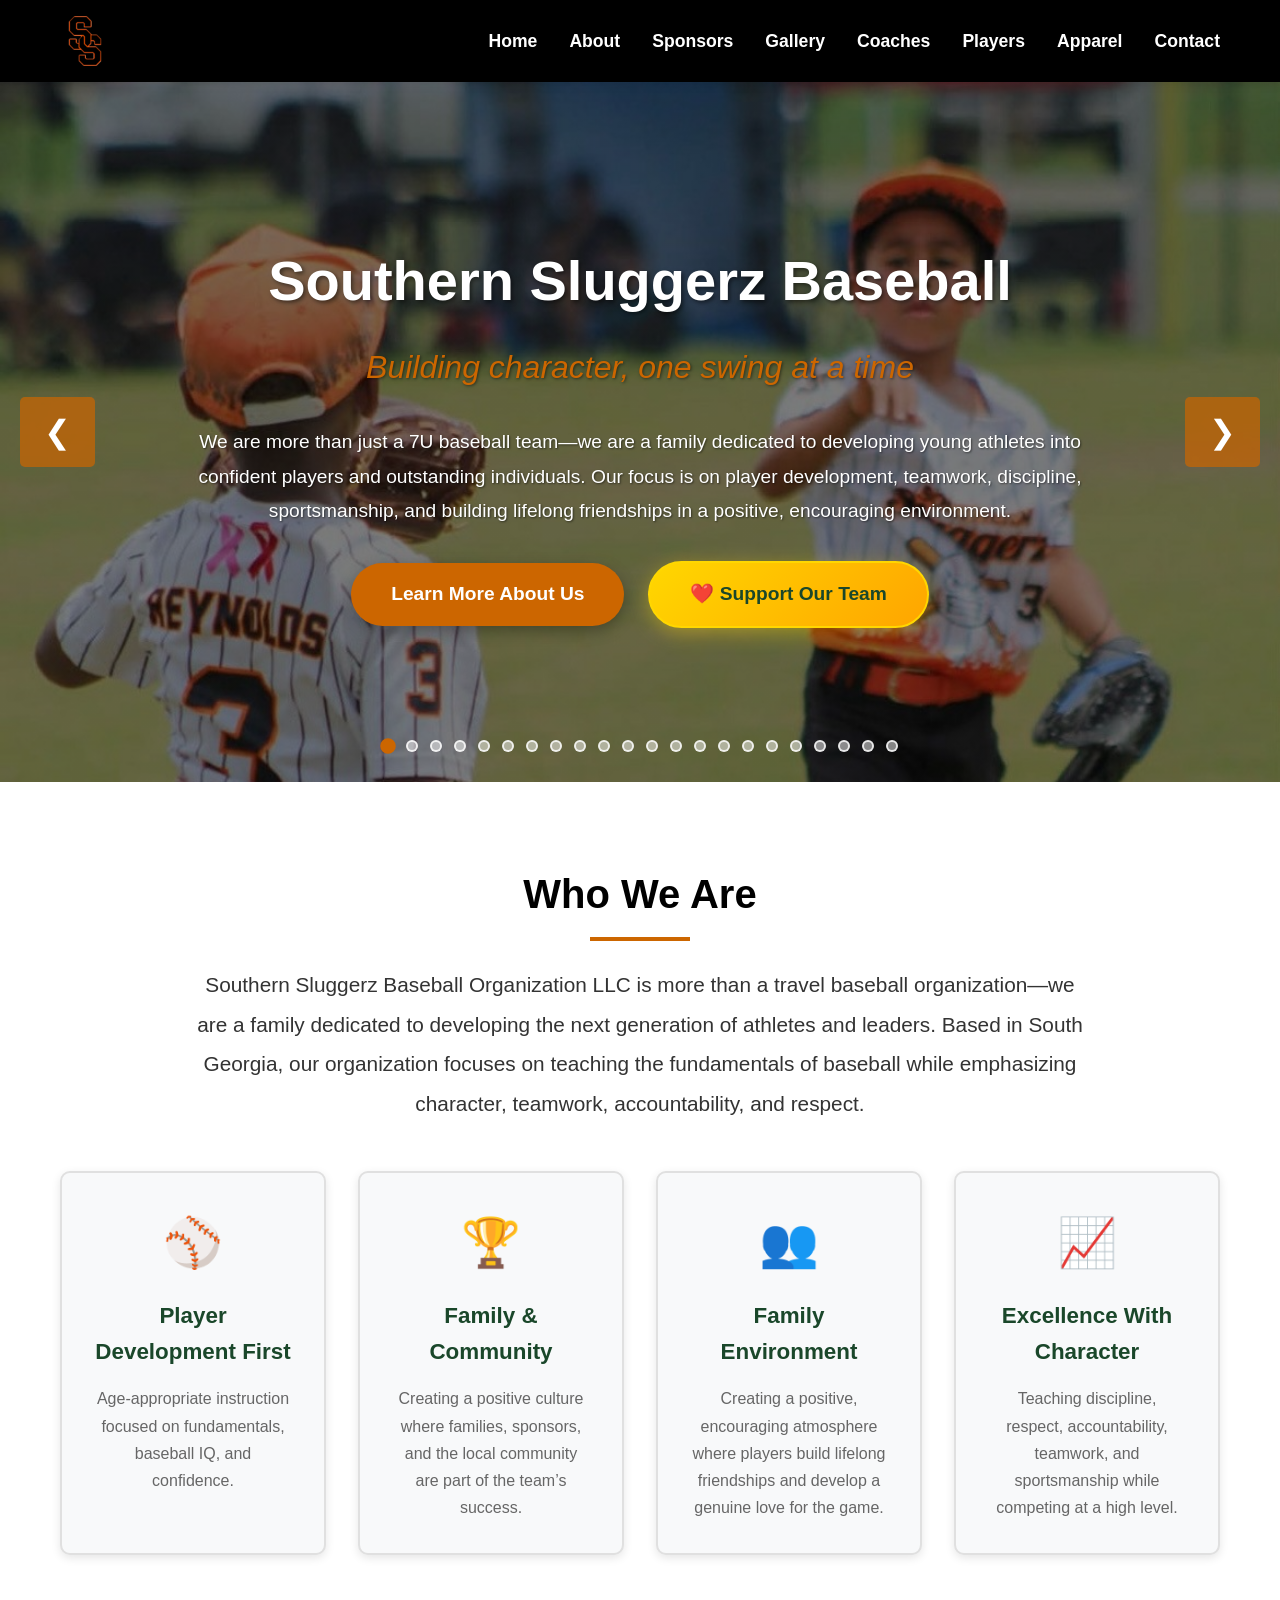
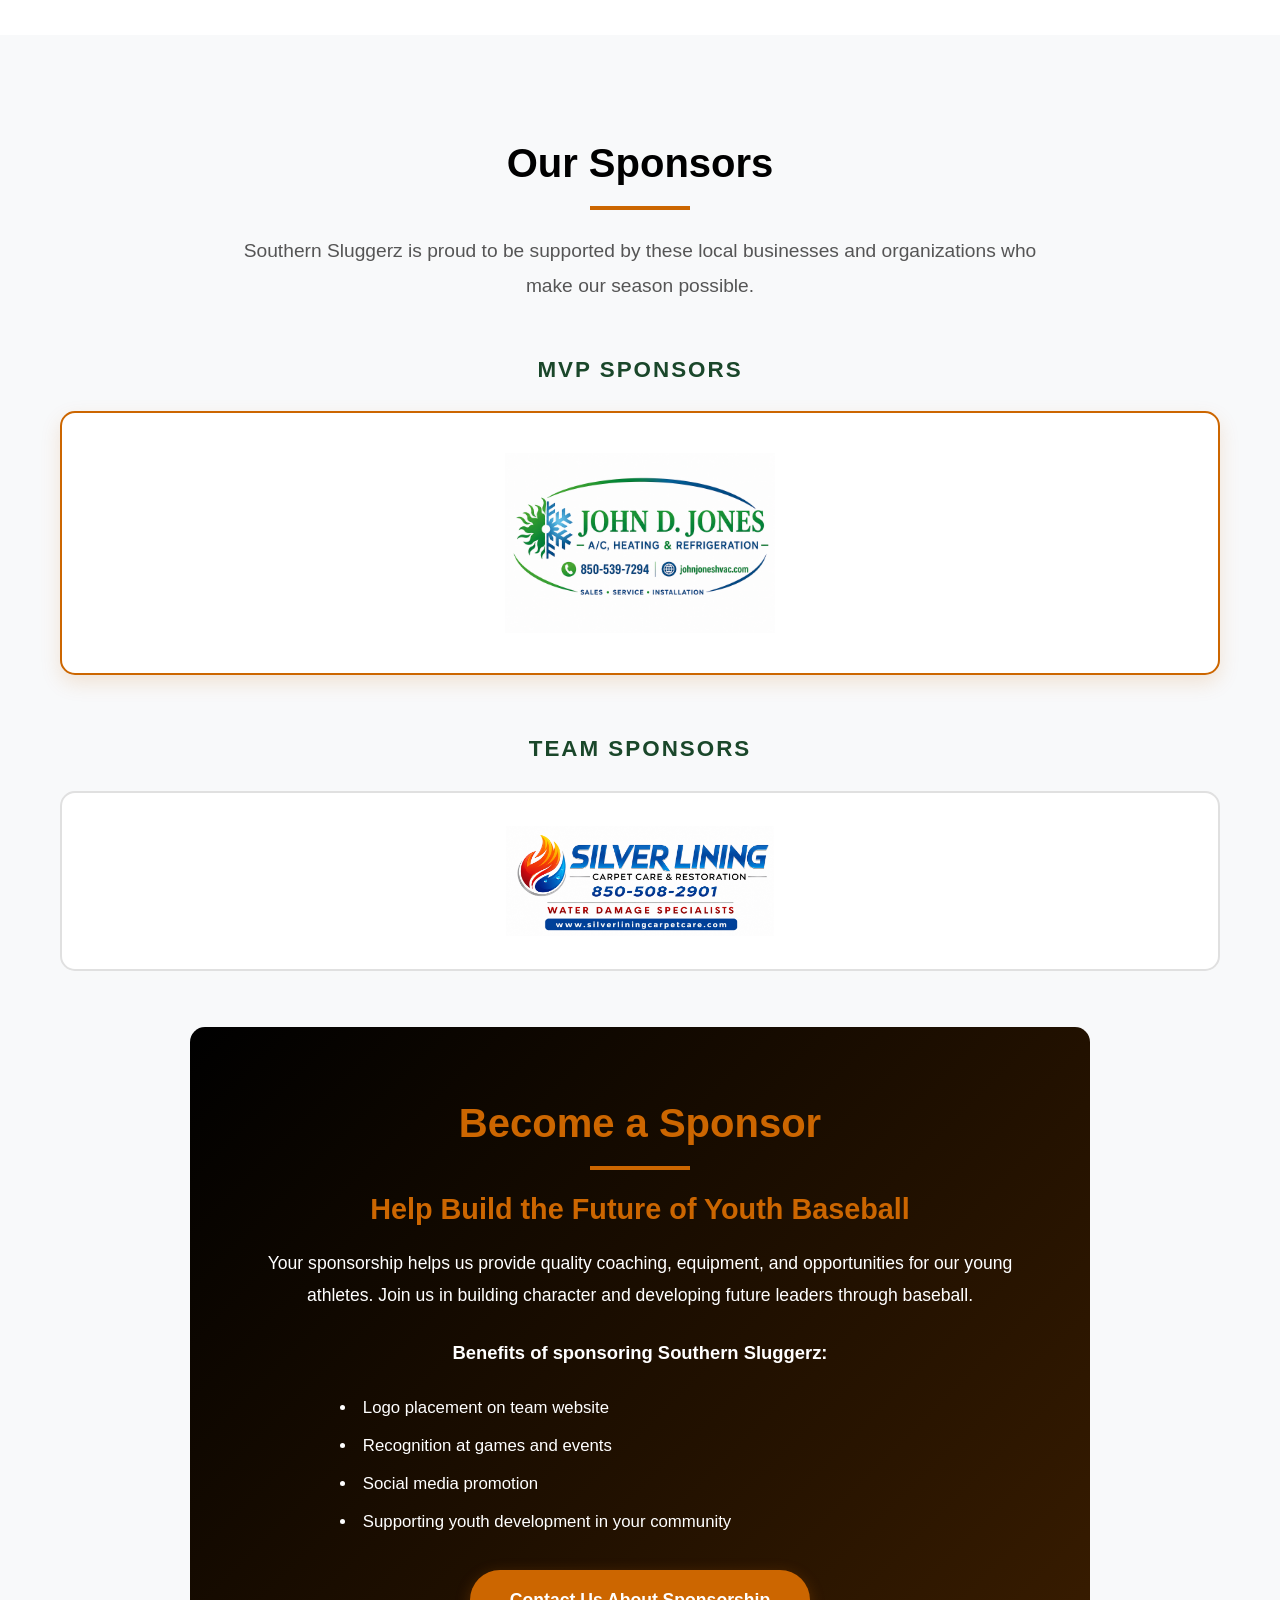
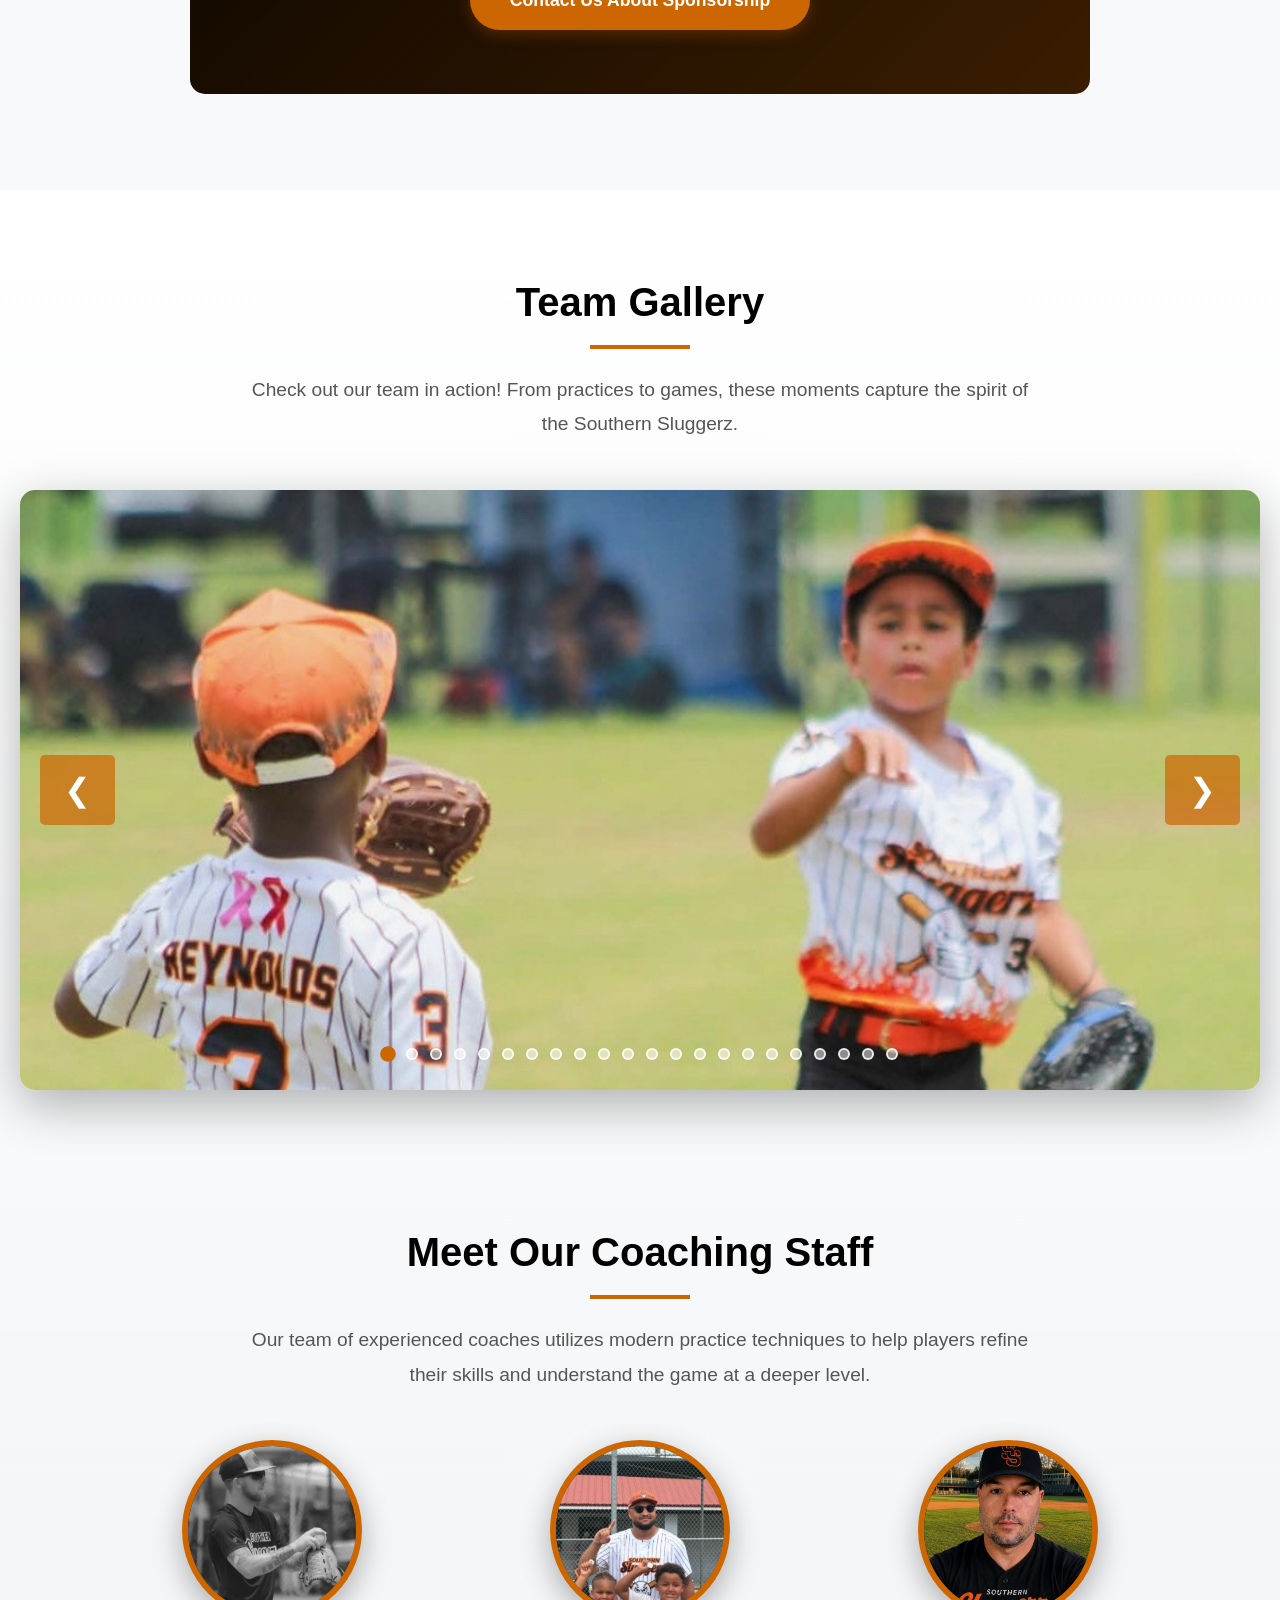
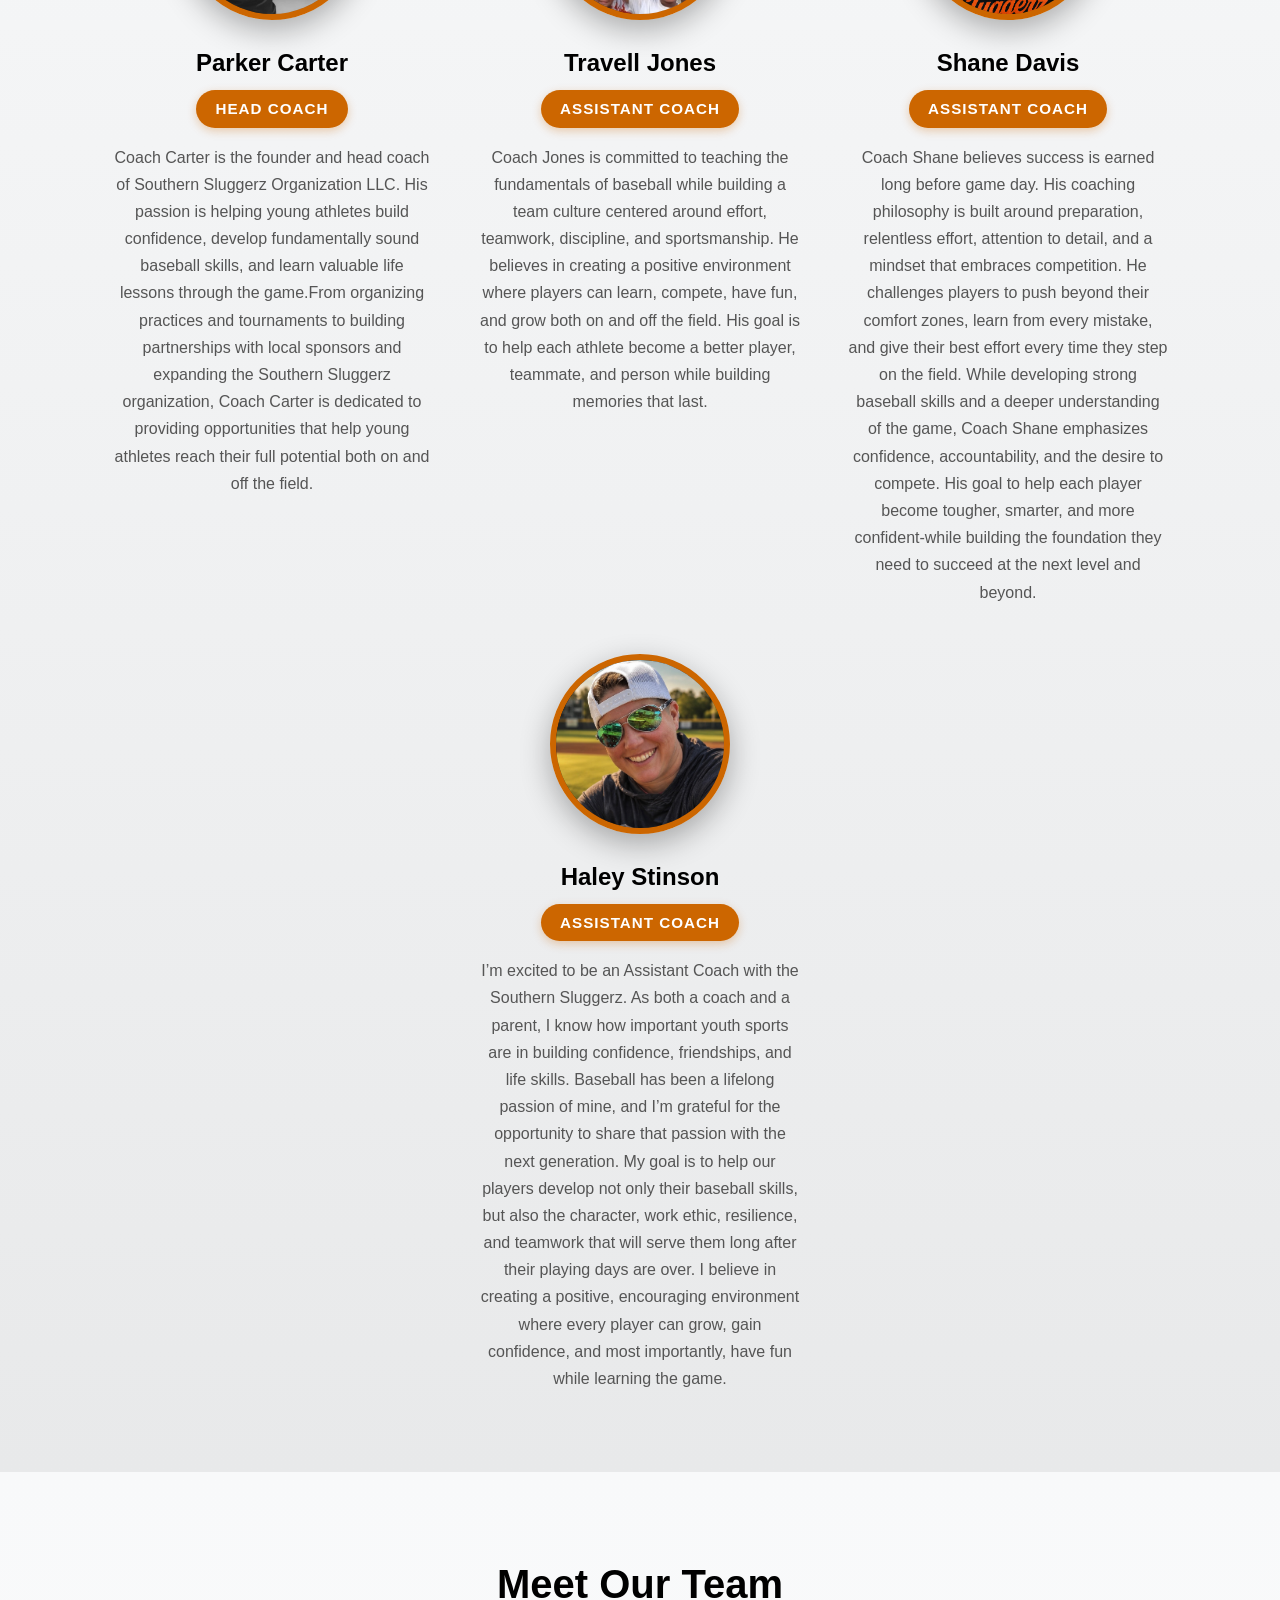
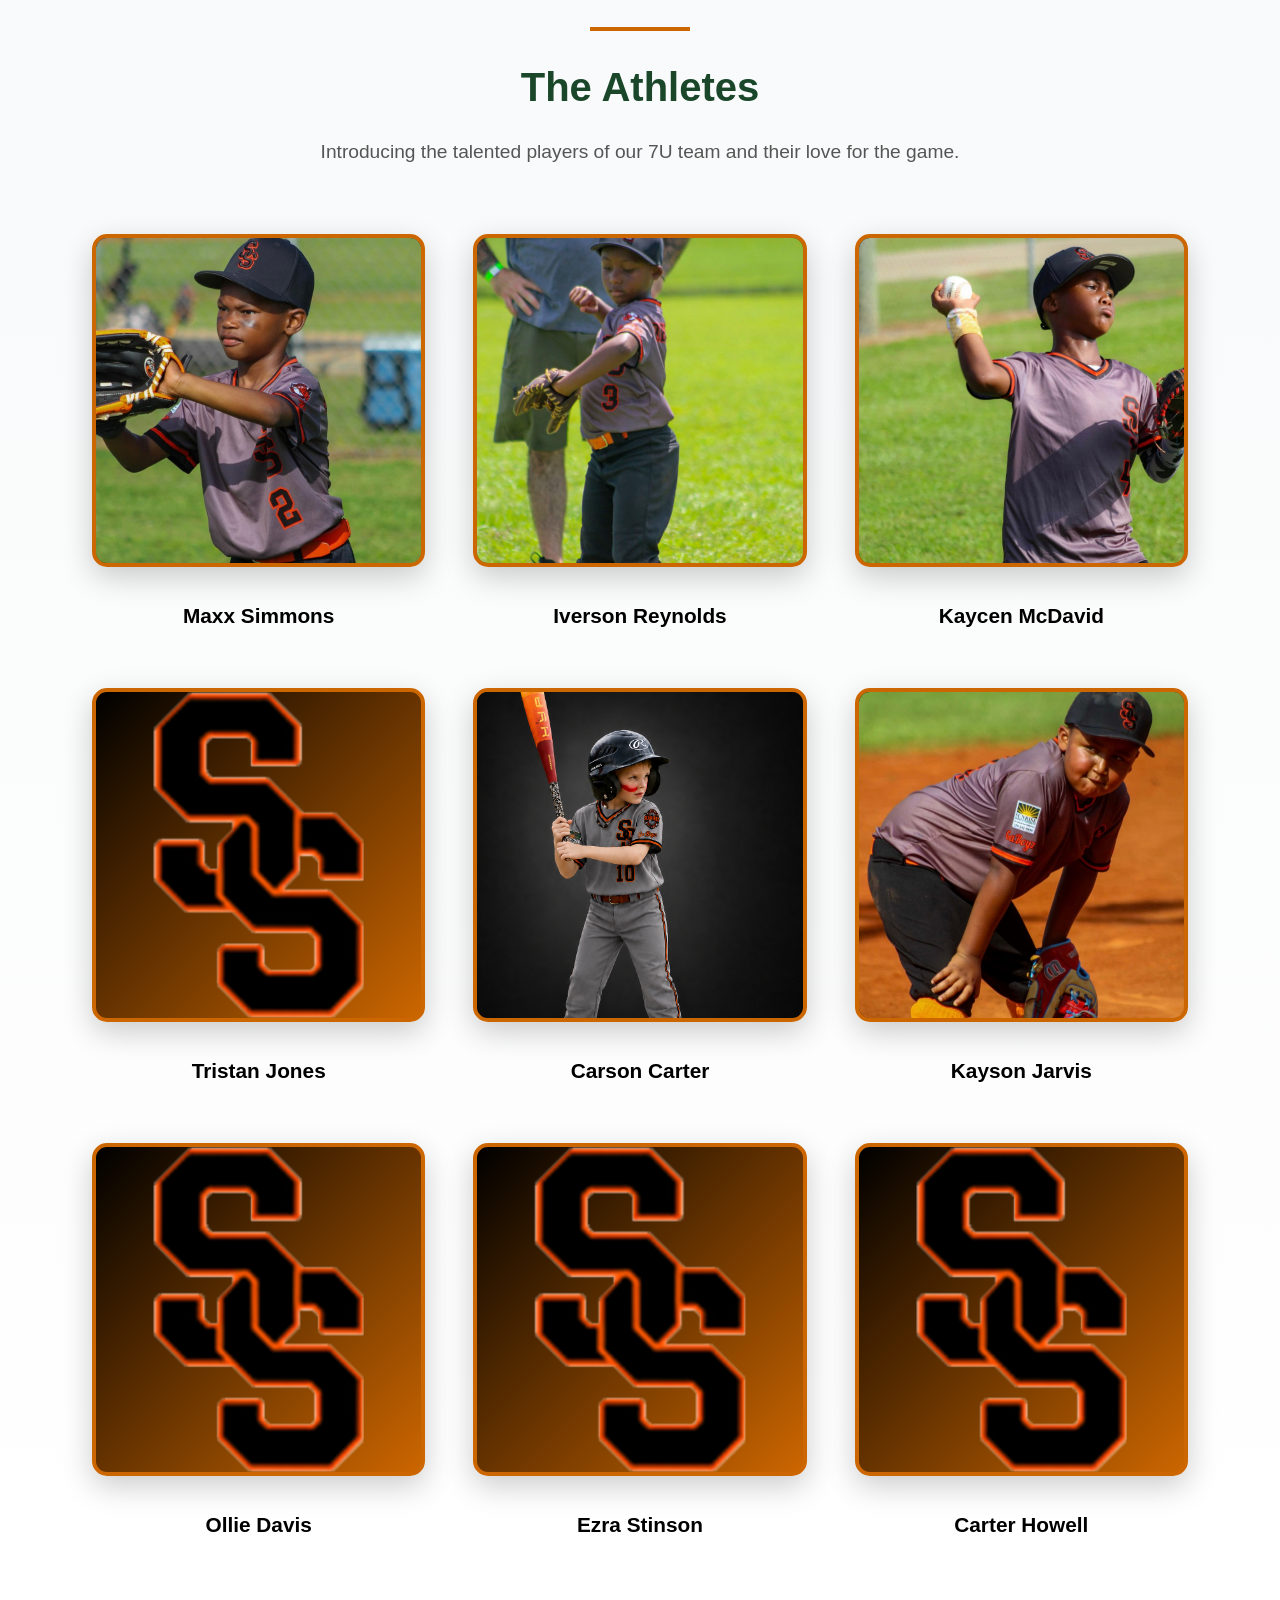
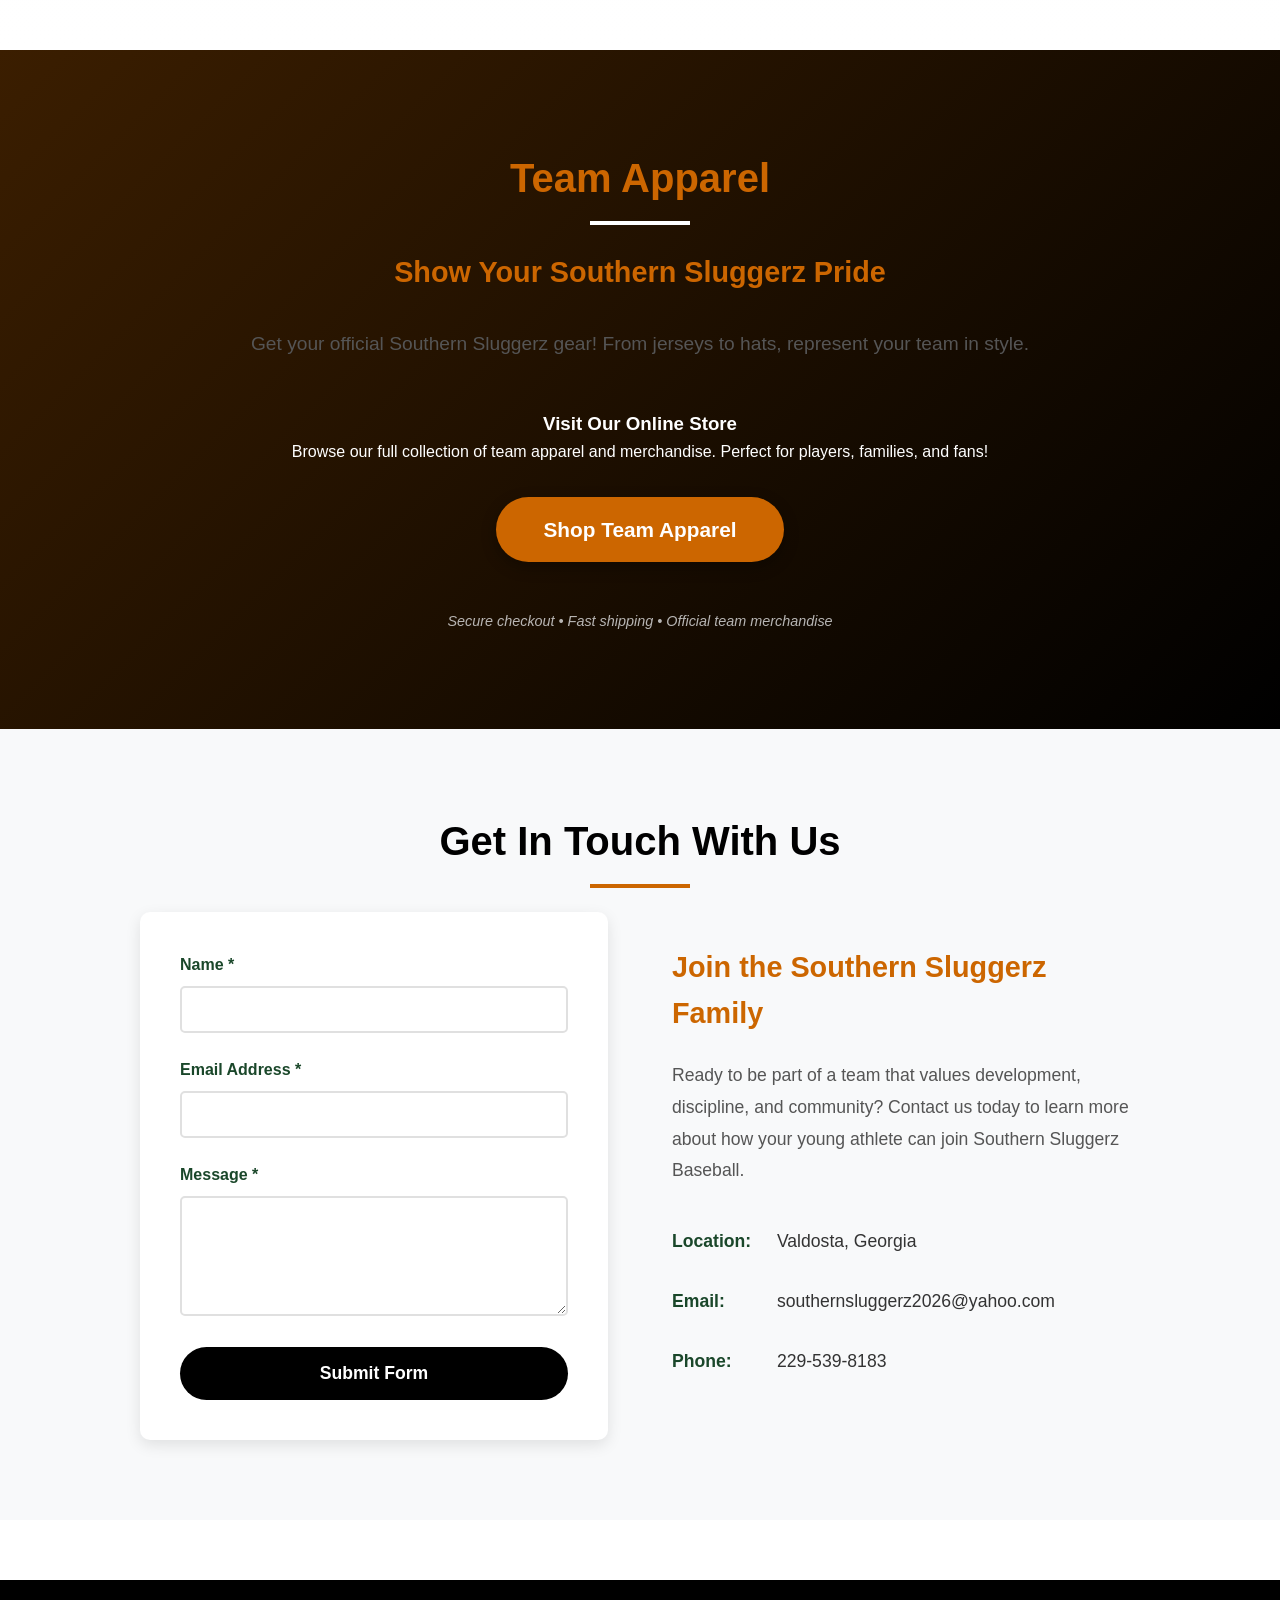
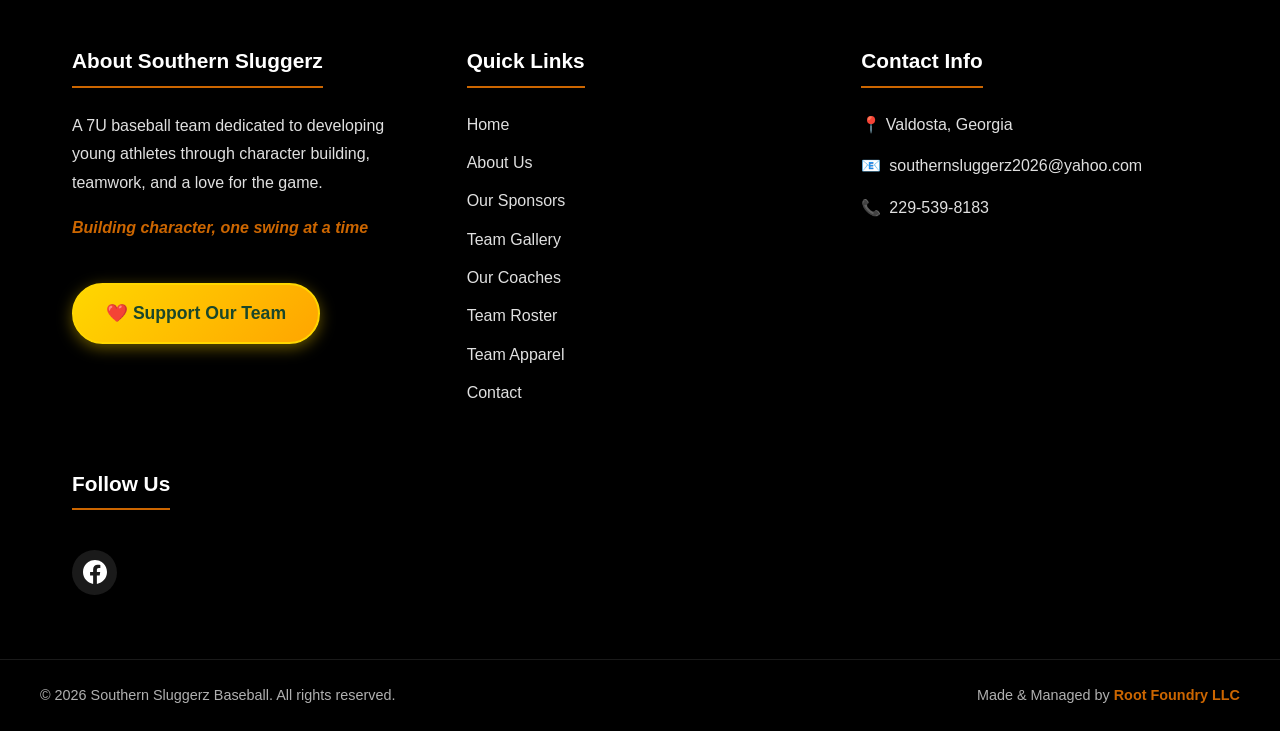
<file: index.html>
<!DOCTYPE html>
<html lang="en">
<head>
    <meta charset="UTF-8">
    <meta name="viewport" content="width=device-width, initial-scale=1.0">
    <meta name="description" content="Southern Sluggerz 7U Baseball Team in Valdosta, GA. Building character, one swing at a time through player development, teamwork, and family values.">
    <meta name="keywords" content="Southern Sluggerz, 7U baseball, youth baseball, Valdosta Georgia baseball, South Georgia youth baseball, travel baseball, baseball team, Parker Carter">
    <title>Southern Sluggerz | 7U Youth Baseball Team in Valdosta, GA</title>
    <link rel="canonical" href="https://southernsluggerz.com/">
    <link rel="icon" href="/favicon.ico" sizes="any">
    <link rel="stylesheet" href="styles.css">
    <link rel="sitemap" type="application/xml" title="Sitemap" href="/sitemap.xml">

    <!-- Open Graph / Facebook -->
    <meta property="og:type" content="website">
    <meta property="og:site_name" content="Southern Sluggerz Baseball">
    <meta property="og:title" content="Southern Sluggerz | 7U Youth Baseball Team in Valdosta, GA">
    <meta property="og:description" content="Building character, one swing at a time. A 7U travel baseball team in Valdosta, Georgia focused on player development, sportsmanship, and family.">
    <meta property="og:url" content="https://southernsluggerz.com/">
    <meta property="og:image" content="https://southernsluggerz.com/pictures/732138142_2465667950581924_5065000228664800773_n.png">
    <meta property="og:locale" content="en_US">

    <!-- Twitter Card -->
    <meta name="twitter:card" content="summary_large_image">
    <meta name="twitter:title" content="Southern Sluggerz | 7U Youth Baseball Team in Valdosta, GA">
    <meta name="twitter:description" content="Building character, one swing at a time. A 7U travel baseball team in Valdosta, Georgia focused on player development, sportsmanship, and family.">
    <meta name="twitter:image" content="https://southernsluggerz.com/pictures/732138142_2465667950581924_5065000228664800773_n.png">

    <script type="application/ld+json">
    {
        "@context": "https://schema.org",
        "@type": "SportsTeam",
        "name": "Southern Sluggerz Baseball Organization LLC",
        "alternateName": "Southern Sluggerz",
        "url": "https://southernsluggerz.com/",
        "logo": "https://southernsluggerz.com/pictures/image.png",
        "image": "https://southernsluggerz.com/pictures/732138142_2465667950581924_5065000228664800773_n.png",
        "description": "A 7U youth travel baseball team in Valdosta, Georgia focused on player development, sportsmanship, and family values.",
        "sport": "Baseball",
        "email": "southernsluggerz2026@yahoo.com",
        "telephone": "+1-229-539-8183",
        "address": {
            "@type": "PostalAddress",
            "addressLocality": "Valdosta",
            "addressRegion": "GA",
            "addressCountry": "US"
        },
        "sameAs": [
            "https://www.facebook.com/profile.php?id=61590656785688"
        ]
    }
    </script>

    <script src="https://root-foundry.com/api/sites/d4b0240882dd823c5cd0bb16/tracking-script" async></script>
</head>
<body>
    <header>
        <nav>
            <div class="logo">
                <img src="pictures/image.png" alt="Southern Sluggerz Logo" height="50" width="50">
            </div>
            <ul class="nav-links">
                <li><a href="#home">Home</a></li>
                <li><a href="#about">About</a></li>
                <li><a href="#sponsors">Sponsors</a></li>
                <li><a href="#gallery">Gallery</a></li>
                <li><a href="#coaches">Coaches</a></li>
                <li><a href="#players">Players</a></li>
                <li><a href="#apparel">Apparel</a></li>
                <li><a href="#contact">Contact</a></li>
            </ul>
        </nav>
    </header>

    <!-- Home Section -->
    <section id="home" class="hero">
        <div class="hero-carousel">
            <!-- Slides are generated automatically (in random order) from pictures/Gallery/manifest.json -->
        </div>
        <div class="carousel-overlay"></div>
        <div class="hero-content">
            <h1>Southern Sluggerz Baseball</h1>
            <p class="hero-tagline">Building character, one swing at a time</p>
            <p class="hero-description">We are more than just a 7U baseball team—we are a family dedicated to developing young athletes into confident players and outstanding individuals. Our focus is on player development, teamwork, discipline, sportsmanship, and building lifelong friendships in a positive, encouraging environment.</p>
            <div class="hero-buttons">
                <a href="#about" class="hero-button">Learn More About Us</a>
                <a href="https://www.gofundme.com/f/support-southern-sluggerz-7u-baseball" target="_blank" class="donate-button">
                    <span class="heart-icon">❤️</span> Support Our Team
                </a>
            </div>
        </div>
        <button class="carousel-nav prev" aria-label="Previous slide">&#10094;</button>
        <button class="carousel-nav next" aria-label="Next slide">&#10095;</button>
        <div class="carousel-indicators">
            <!-- Indicators are generated automatically from pictures/Gallery/manifest.json -->
        </div>
    </section>

    <!-- About Section -->
    <section id="about" class="about-section">
        <div class="container">
            <h2 class="section-title">Who We Are</h2>
            <p class="about-intro">Southern Sluggerz Baseball Organization LLC is more than a travel baseball organization—we are a family dedicated to developing the next generation of athletes and leaders. Based in South Georgia, our organization focuses on teaching the fundamentals of baseball while emphasizing character, teamwork, accountability, and respect.</p>
            
            <div class="values-grid">
                <div class="value-card">
                    <div class="value-icon">⚾</div>
                    <h3>Player Development First</h3>
                    <p>Age-appropriate instruction focused on fundamentals, baseball IQ, and confidence.</p>
                </div>
                <div class="value-card">
                    <div class="value-icon">🏆</div>
                    <h3>Family & Community</h3>
                    <p>Creating a positive culture where families, sponsors, and the local community are part of the team’s success.</p>
                </div>
                <div class="value-card">
                    <div class="value-icon">👥</div>
                    <h3>Family Environment</h3>
                    <p>Creating a positive, encouraging atmosphere where players build lifelong friendships and develop a genuine love for the game.</p>
                </div>
                <div class="value-card">
                    <div class="value-icon">📈</div>
                    <h3>Excellence With Character</h3>
                    <p>Teaching discipline, respect, accountability, teamwork, and sportsmanship while competing at a high level.</p>
                </div>
            </div>
        </div>
    </section>

    <!-- Sponsors Section -->
    <section id="sponsors" class="sponsors-section">
        <div class="container">
            <h2 class="section-title">Our Sponsors</h2>
            <p class="section-intro">Southern Sluggerz is proud to be supported by these local businesses and organizations who make our season possible.</p>

            <div class="sponsor-tiers">
                <!-- Sponsor tiers are generated automatically from pictures/Sponsors/manifest.json -->
            </div>

            <div class="sponsor-cta">
                <h2 class="section-title" style="color: #cc6600; margin-bottom: 1rem;">Become a Sponsor</h2>
                <h3>Help Build the Future of Youth Baseball</h3>
                <p>Your sponsorship helps us provide quality coaching, equipment, and opportunities for our young athletes. Join us in building character and developing future leaders through baseball.</p>
                <p style="margin-top: 1.5rem; font-size: 1.15rem;"><strong>Benefits of sponsoring Southern Sluggerz:</strong></p>
                <ul style="text-align: left; max-width: 600px; margin: 1rem auto 2rem auto; line-height: 1.8;">
                    <li>Logo placement on team website</li>
                    <li>Recognition at games and events</li>
                    <li>Social media promotion</li>
                    <li>Supporting youth development in your community</li>
                </ul>
                <a href="#contact" class="sponsor-button">Contact Us About Sponsorship</a>
            </div>
        </div>
    </section>

    <!-- Gallery Section -->
    <section id="gallery" class="gallery-section">
        <div class="container">
            <h2 class="section-title">Team Gallery</h2>
            <p class="section-intro">Check out our team in action! From practices to games, these moments capture the spirit of the Southern Sluggerz.</p>
        </div>
        
        <div class="gallery-carousel-wrapper">
            <div class="gallery-carousel">
                <!-- Slides are generated automatically from pictures/Gallery/manifest.json -->
            </div>
            <button class="gallery-nav prev" aria-label="Previous image">&#10094;</button>
            <button class="gallery-nav next" aria-label="Next image">&#10095;</button>
            <div class="gallery-indicators">
                <!-- Indicators are generated automatically from pictures/Gallery/manifest.json -->
            </div>
        </div>
    </section>

    <!-- Coaches Section -->
    <section id="coaches" class="coaches-section">
        <div class="container">
            <h2 class="section-title">Meet Our Coaching Staff</h2>
            <p class="section-intro">Our team of experienced coaches utilizes modern practice techniques to help players refine their skills and understand the game at a deeper level.</p>
            
            <div class="coaches-lineup">
                <div class="coach-position">
                    <div class="coach-circle">
                        <img src="pictures/coaches/IMG_4001.jpeg.jpg" alt="Head Coach" loading="lazy" onerror="this.style.display='none'">
                    </div>
                    <div class="coach-info">
                        <h3>Parker Carter</h3>
                        <p class="coach-title">HEAD COACH</p>
                        <p class="coach-bio">Coach Carter is the founder and head coach of Southern Sluggerz Organization LLC. His passion is helping young athletes build confidence, develop fundamentally sound baseball skills, and learn valuable life lessons through the game.From organizing practices and tournaments to building partnerships with local sponsors and expanding the Southern Sluggerz organization, Coach Carter is dedicated to providing opportunities that help young athletes reach their full potential both on and off the field.</p>
                    </div>
                </div>

                <div class="coach-position">
                    <div class="coach-circle">
                        <img src="pictures/coaches/IMG_4142[1].PNG" alt="Assistant Coach" loading="lazy" onerror="this.style.display='none'">
                    </div>
                    <div class="coach-info">
                        <h3>Travell Jones</h3>
                        <p class="coach-title">ASSISTANT COACH</p>
                        <p class="coach-bio">Coach Jones is committed to teaching the fundamentals of baseball while building a team culture centered around effort, teamwork, discipline, and sportsmanship. He believes in creating a positive environment where players can learn, compete, have fun, and grow both on and off the field. His goal is to help each athlete become a better player, teammate, and person while building memories that last.</p>
                    </div>
                </div>

                <div class="coach-position">
                    <div class="coach-circle">
                        <img src="pictures/coaches/shane.PNG" alt="Assistant Coach" loading="lazy" onerror="this.style.display='none'">
                    </div>
                <div class="coach-info">
                        <h3>Shane Davis</h3>
                        <p class="coach-title">ASSISTANT COACH</p>
                        <p class="coach-bio">Coach Shane believes success is earned long before game day. His coaching philosophy is built around preparation, relentless effort, attention to detail, and a mindset that embraces competition.
He challenges players to push beyond their comfort zones, learn from every mistake, and give their best effort every time they step on the field. While developing strong baseball skills and a deeper understanding of the game, Coach Shane emphasizes confidence, accountability, and the desire to compete. His goal to help each player become tougher, smarter, and more confident-while building the foundation they need to succeed at the next level and beyond.</p>
                    </div>
                </div>

                <div class="coach-position">
                    <div class="coach-circle">
                        <img src="pictures/coaches/haley.jpg" alt="Assistant Coach" loading="lazy" onerror="this.style.display='none'">
                    </div>
                <div class="coach-info">
                        <h3>Haley Stinson</h3>
                        <p class="coach-title">ASSISTANT COACH</p>
                        <p class="coach-bio">I’m excited to be an Assistant Coach with the Southern Sluggerz. As both a coach and a parent, I know how important youth sports are in building confidence, friendships, and life skills. Baseball has been a lifelong passion of mine, and I’m grateful for the opportunity to share that passion with the next generation. My goal is to help our players develop not only their baseball skills, but also the character, work ethic, resilience, and teamwork that will serve them long after their playing days are over. I believe in creating a positive, encouraging environment where every player can grow, gain confidence, and most importantly, have fun while learning the game.</p>
                    </div>
                </div>



            </div>
        </div>
    </section>

    <!-- Players Section -->
    <section id="players" class="players-section">
        <div class="container">
            <h2 class="section-title">Meet Our Team</h2>
            <p class="section-subtitle">The Athletes</p>
            <p class="section-intro">Introducing the talented players of our 7U team and their love for the game.</p>
            
            <div class="players-grid">
           
                <!-- Player Card 2 -->
                <div class="player-card" 
                     data-player-name="Maxx Simmons"
                     data-player-number="2"
                     data-player-photo="pictures/image.png">
                    <div class="player-card-image">
                        <img src="pictures/players/IMG_4222.jpeg[1].jpg" alt="Maxx Simmons" loading="lazy" onerror="this.style.display='none'">
                    </div>
                    <h3 class="player-card-name">Maxx Simmons</h3>
                </div>

                <!-- Player Card 3 -->
                <div class="player-card" 
                     data-player-name="Iverson Reynolds"
                     data-player-number="3"
                     data-player-photo="pictures/image.png">
                    <div class="player-card-image">
                        <img src="pictures/players/Screenshot 2026-07-13 205050.png" alt="Iverson Reynolds" loading="lazy" onerror="this.style.display='none'">
                    </div>
                    <h3 class="player-card-name">Iverson Reynolds</h3>
                </div>

                <!-- Player Card 4 -->
                <div class="player-card" 
                     data-player-name="Kaycen McDavid"
                     data-player-number="4"
                     data-player-photo="pictures/image.png">
                    <div class="player-card-image">
                        <img src="pictures/players/IMG_4227.jpeg[1].jpg" alt="Kaycen McDavid" loading="lazy" onerror="this.style.display='none'">
                    </div>
                    <h3 class="player-card-name">Kaycen McDavid</h3>
                </div>

                <!-- Player Card 7 -->
                <div class="player-card" 
                     data-player-name="Tristan Jones"
                     data-player-number="7"
                     data-player-photo="pictures/image.png">
                    <div class="player-card-image">
                        <img src="pictures/image.png" alt="Tristan Jones" loading="lazy" onerror="this.style.display='none'">
                    </div>
                    <h3 class="player-card-name">Tristan Jones</h3>
                </div>

                <!-- Player Card 10 -->
                <div class="player-card" 
                     data-player-name="Carson Carter"
                     data-player-number="10"
                     data-player-photo="pictures/players/83E91320-D484-483B-BA1A-CCFE03C6D60F[1].PNG">
                    <div class="player-card-image">
                        <img src="pictures/players/83E91320-D484-483B-BA1A-CCFE03C6D60F[1].PNG" alt="Carson Carter" loading="lazy" onerror="this.style.display='none'">
                    </div>
                    <h3 class="player-card-name">Carson Carter</h3>
                </div>

                <!-- Player Card 11 -->
                <div class="player-card" 
                     data-player-name="Kayson Jarvis"
                     data-player-number="12"
                     data-player-photo="pictures/image.png">
                    <div class="player-card-image">
                        <img src="pictures/players/IMG_4224.jpeg[1].jpg" alt="Kayson Jarvis" loading="lazy" onerror="this.style.display='none'">
                    </div>
                    <h3 class="player-card-name">Kayson Jarvis</h3>
                </div>

                 <!-- Player Card 13 -->
                <div class="player-card" 
                     data-player-name="Ollie Davis"
                     data-player-number="30"
                     data-player-photo="pictures/image.png">
                    <div class="player-card-image">
                        <img src="pictures/image.png" alt="Ollie Davis" loading="lazy" onerror="this.style.display='none'">
                    </div>
                    <h3 class="player-card-name">Ollie Davis</h3>
                </div>

                   <!-- Player Card 13 -->
                <div class="player-card" 
                     data-player-name="Ezra Stinson"
                     data-player-number="21"
                     data-player-photo="pictures/image.png">
                    <div class="player-card-image">
                        <img src="pictures/image.png" alt="Ezra Stinson" loading="lazy" onerror="this.style.display='none'">
                    </div>
                    <h3 class="player-card-name">Ezra Stinson</h3>
                </div>
                
                   <!-- Player Card 13 -->
                <div class="player-card" 
                     data-player-name="Carter Howell"
                     data-player-number="6"
                     data-player-photo="pictures/image.png">
                    <div class="player-card-image">
                        <img src="pictures/image.png" alt="Carter Howell" loading="lazy" onerror="this.style.display='none'">
                    </div>
                    <h3 class="player-card-name">Carter Howell</h3>
                </div>

            </div>
        </div>
    </section>


    <!-- Apparel Section -->
    <section id="apparel" class="apparel-section" align="center">
        <div class="container">
            <h2 class="section-title">Team Apparel</h2>
                <p class="section-subtitle">Show Your Southern Sluggerz Pride </p>
                <p class="section-intro">Get your official Southern Sluggerz gear! From jerseys to hats, represent your team in style.</p>
            <h3>Visit Our Online Store</h3>
                <p>Browse our full collection of team apparel and merchandise. Perfect for players, families, and fans!</p>
                <a href="https://southernsluggers26.itemorder.com/shop/home/" target="_blank" rel="noopener noreferrer" class="apparel-button">Shop Team Apparel</a>
                <p class="apparel-note">Secure checkout • Fast shipping • Official team merchandise</p>
            
        </div>
    </section>

    <!-- Contact Section -->
    <section id="contact" class="contact-section">
        <div class="container">
            <h2 class="section-title">Get In Touch With Us</h2>
            <div class="contact-wrapper">
                <div class="contact-form">
                    <form id="contactForm" name="contact" method="POST" data-netlify="true" data-netlify-honeypot="bot-field" action="/success.html">
                        <input type="hidden" name="form-name" value="contact" />
                        <p class="hidden">
                            <label>Don't fill this out if you're human: <input name="bot-field" /></label>
                        </p>
                        <div class="form-group">
                            <label for="name">Name *</label>
                            <input type="text" id="name" name="name" required>
                        </div>
                        <div class="form-group">
                            <label for="email">Email Address *</label>
                            <input type="email" id="email" name="email" required>
                        </div>
                        <div class="form-group">
                            <label for="message">Message *</label>
                            <textarea id="message" name="message" rows="5" required></textarea>
                        </div>
                        <button type="submit" class="submit-button">Submit Form</button>
                    </form>
                </div>
                <div class="contact-info">
                    <h3>Join the Southern Sluggerz Family</h3>
                    <p>Ready to be part of a team that values development, discipline, and community? Contact us today to learn more about how your young athlete can join Southern Sluggerz Baseball.</p>
                    <div class="info-item">
                        <strong>Location:</strong> Valdosta, Georgia
                    </div>
                    <div class="info-item">
                        <strong>Email:</strong> southernsluggerz2026@yahoo.com
                    </div>
                    <div class="info-item">
                        <strong>Phone:</strong> 229-539-8183
                    </div>
                </div>
            </div>
        </div>
    </section>

    <footer>
        <div class="footer-content">
            <div class="footer-section">
                <h3>About Southern Sluggerz</h3>
                <p>A 7U baseball team dedicated to developing young athletes through character building, teamwork, and a love for the game.</p>
                <p class="footer-tagline">Building character, one swing at a time</p>
                <a href="https://www.gofundme.com/f/support-southern-sluggerz-7u-baseball" target="_blank" class="footer-donate-button">
                    ❤️ Support Our Team
                </a>
            </div>

            <div class="footer-section">
                <h3>Quick Links</h3>
                <ul class="footer-links">
                    <li><a href="#home">Home</a></li>
                    <li><a href="#about">About Us</a></li>
                    <li><a href="#sponsors">Our Sponsors</a></li>
                    <li><a href="#gallery">Team Gallery</a></li>
                    <li><a href="#coaches">Our Coaches</a></li>
                    <li><a href="#players">Team Roster</a></li>
                    <li><a href="#apparel">Team Apparel</a></li>
                    <li><a href="#contact">Contact</a></li>
                </ul>
            </div>

            <div class="footer-section">
                <h3>Contact Info</h3>
                <ul class="footer-contact">
                    <li>📍 Valdosta, Georgia</li>
                    <li>📧 <a href="mailto:southernsluggerz2026@yahoo.com">southernsluggerz2026@yahoo.com</a></li>
                    <li>📞 <a href="tel:229-539-8183">229-539-8183</a></li>
                </ul>
            </div>

            <div class="footer-section">
                <h3>Follow Us</h3>
                <div class="social-links">
                    <a href="https://www.facebook.com/profile.php?id=61590656785688" target="_blank" aria-label="Facebook" class="social-icon">
                        <svg width="24" height="24" viewBox="0 0 24 24" fill="currentColor">
                            <path d="M24 12.073c0-6.627-5.373-12-12-12s-12 5.373-12 12c0 5.99 4.388 10.954 10.125 11.854v-8.385H7.078v-3.47h3.047V9.43c0-3.007 1.792-4.669 4.533-4.669 1.312 0 2.686.235 2.686.235v2.953H15.83c-1.491 0-1.956.925-1.956 1.874v2.25h3.328l-.532 3.47h-2.796v8.385C19.612 23.027 24 18.062 24 12.073z"/>
                        </svg>
                    </a>
                </div>
            </div>
        </div>

        <div class="footer-bottom">
            <div class="footer-bottom-content">
                <p>&copy; 2026 Southern Sluggerz Baseball. All rights reserved.</p>
                <p class="footer-credit">Made & Managed by <a href="https://root-foundry.com" target="_blank">Root Foundry LLC</a></p>
            </div>
        </div>
    </footer>

    <script src="script.js"></script>
</body>
</html>
</file>
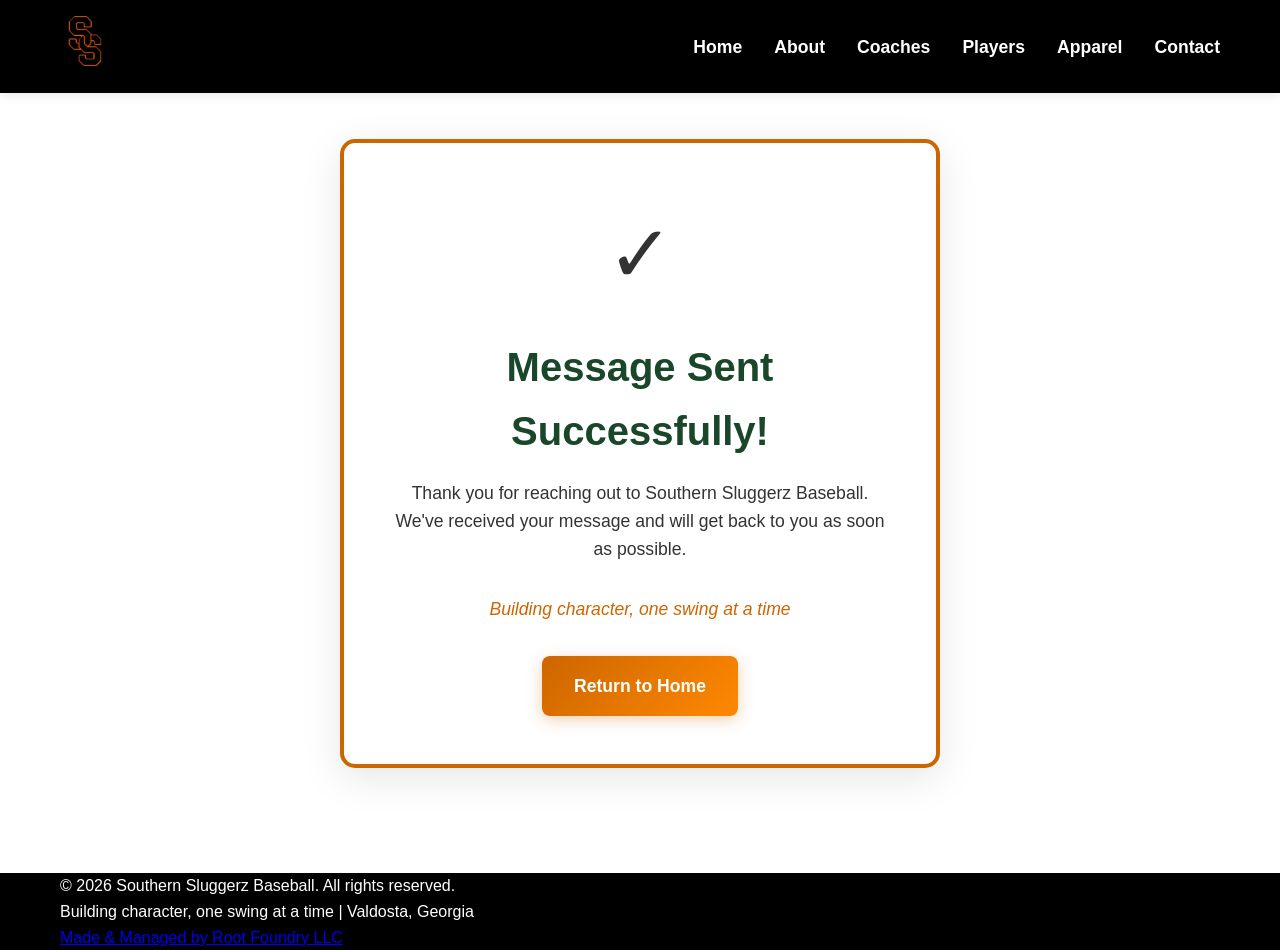
<file: success.html>
<!DOCTYPE html>
<html lang="en">
<head>
    <meta charset="UTF-8">
    <meta name="viewport" content="width=device-width, initial-scale=1.0">
    <meta name="robots" content="noindex, follow">
    <title>Message Sent - Southern Sluggerz</title>
    <link rel="stylesheet" href="styles.css">
    <style>
        .success-container {
            min-height: 80vh;
            display: flex;
            align-items: center;
            justify-content: center;
            text-align: center;
            padding: 2rem;
        }
        .success-content {
            max-width: 600px;
            background: white;
            padding: 3rem;
            border-radius: 15px;
            box-shadow: 0 10px 40px rgba(0,0,0,0.1);
            border: 4px solid #cc6600;
        }
        .success-icon {
            font-size: 80px;
            margin-bottom: 1rem;
        }
        .success-content h1 {
            color: #1a472a;
            margin-bottom: 1rem;
            font-size: 2.5rem;
        }
        .success-content p {
            color: #333;
            font-size: 1.1rem;
            line-height: 1.6;
            margin-bottom: 2rem;
        }
        .back-button {
            display: inline-block;
            background: linear-gradient(135deg, #cc6600 0%, #ff8800 100%);
            color: white;
            padding: 1rem 2rem;
            text-decoration: none;
            border-radius: 8px;
            font-weight: bold;
            font-size: 1.1rem;
            transition: all 0.3s ease;
            box-shadow: 0 4px 15px rgba(204, 102, 0, 0.3);
        }
        .back-button:hover {
            transform: translateY(-3px);
            box-shadow: 0 6px 20px rgba(204, 102, 0, 0.4);
        }
    </style>
</head>
<body>
    <header>
        <nav>
            <div class="logo">
                <h1><img src="pictures/image.png" alt="Southern Sluggerz Logo" height="50" width="50"></h1>
            </div>
            <ul class="nav-links">
                <li><a href="index.html#home">Home</a></li>
                <li><a href="index.html#about">About</a></li>
                <li><a href="index.html#coaches">Coaches</a></li>
                <li><a href="index.html#players">Players</a></li>
                <li><a href="index.html#apparel">Apparel</a></li>
                <li><a href="index.html#contact">Contact</a></li>
            </ul>
        </nav>
    </header>

    <section class="success-container">
        <div class="success-content">
            <div class="success-icon">✓</div>
            <h1>Message Sent Successfully!</h1>
            <p>Thank you for reaching out to Southern Sluggerz Baseball. We've received your message and will get back to you as soon as possible.</p>
            <p style="font-style: italic; color: #cc6600;">Building character, one swing at a time</p>
            <a href="index.html" class="back-button">Return to Home</a>
        </div>
    </section>

    <footer>
        <div class="container">
            <p>&copy; 2026 Southern Sluggerz Baseball. All rights reserved.</p>
            <p>Building character, one swing at a time | Valdosta, Georgia</p>
            <p><a href="https://root-foundry.com" target="_blank">Made & Managed by Root Foundry LLC</a></p>
        </div>
    </footer>
</body>
</html>
</file>
<file: styles.css>
* {
    margin: 0;
    padding: 0;
    box-sizing: border-box;
}

body {
    font-family: 'Arial', sans-serif;
    line-height: 1.6;
    color: #333;
}

.container {
    max-width: 1200px;
    margin: 0 auto;
    padding: 0 20px;
}

/* Header & Navigation */
header {
    background: linear-gradient(135deg, #000000 0%, #000 100%);
    color: rgb(204, 102, 0);
    padding: 1rem 0;
    position: sticky;
    top: 0;
    z-index: 1000;
    box-shadow: 0 2px 10px rgba(0,0,0,0.1);
}

nav {
    display: flex;
    justify-content: space-between;
    align-items: center;
    max-width: 1200px;
    margin: 0 auto;
    padding: 0 20px;
}

.logo {
    display: flex;
    align-items: center;
}

.tagline {
    font-size: 0.9rem;
    color: #f0f0f0;
    font-style: italic;
}

.nav-links {
    display: flex;
    list-style: none;
    gap: 2rem;
}

.nav-links a {
    color: white;
    text-decoration: none;
    font-weight: bold;
    transition: color 0.3s;
    font-size: 1.1rem;
}

.nav-links a:hover {
    color: #FFD700;
}

/* Hero Section */
/* Hero Section - Carousel */
.hero {
    position: relative;
    color: white;
    padding: 150px 20px;
    text-align: center;
    overflow: hidden;
    height: 700px;
    display: flex;
    align-items: center;
    justify-content: center;
}

.hero-carousel {
    position: absolute;
    top: 0;
    left: 0;
    width: 100%;
    height: 100%;
    z-index: 1;
}

.carousel-slide {
    position: absolute;
    top: 0;
    left: 0;
    width: 100%;
    height: 100%;
    background-size: cover;
    background-position: center;
    opacity: 0;
    transition: opacity 1s ease-in-out;
}

.carousel-slide.active {
    opacity: 1;
}

.carousel-overlay {
    position: absolute;
    top: 0;
    left: 0;
    width: 100%;
    height: 100%;
    background: linear-gradient(rgba(0,0,0,0.5), rgba(0,0,0,0.5));
    z-index: 2;
}

.hero-content {
    position: relative;
    z-index: 3;
    max-width: 1200px;
    margin: 0 auto;
}

.hero-content h1 {
    font-size: 3.5rem;
    margin-bottom: 1rem;
    text-shadow: 2px 2px 4px rgba(0,0,0,0.5);
    font-weight: bold;
}

.hero-tagline {
    font-size: 2rem;
    margin-bottom: 2rem;
    text-shadow: 1px 1px 3px rgba(0,0,0,0.5);
    font-style: italic;
    color: #cc6600;
}

.hero-description {
    max-width: 900px;
    margin: 2rem auto;
    font-size: 1.2rem;
    line-height: 1.8;
    text-shadow: 1px 1px 2px rgba(0,0,0,0.5);
}

.hero-buttons {
    display: flex;
    gap: 1.5rem;
    justify-content: center;
    align-items: center;
    flex-wrap: wrap;
    margin-top: 2rem;
}

.hero-button {
    display: inline-block;
    padding: 1rem 2.5rem;
    background: #cc6600;
    color: #ffffff;
    text-decoration: none;
    font-size: 1.2rem;
    font-weight: bold;
    border-radius: 50px;
    transition: all 0.3s;
    box-shadow: 0 5px 15px rgba(0,0,0,0.3);
}

.hero-button:hover {
    background: #ff8800;
    transform: scale(1.05);
    box-shadow: 0 8px 20px rgba(0,0,0,0.4);
}

.donate-button {
    display: inline-block;
    padding: 1rem 2.5rem;
    background: linear-gradient(135deg, #FFD700 0%, #FFA500 100%);
    color: #1a472a;
    text-decoration: none;
    font-size: 1.2rem;
    font-weight: bold;
    border-radius: 50px;
    transition: all 0.3s;
    box-shadow: 0 5px 20px rgba(255, 215, 0, 0.4);
    border: 2px solid #FFD700;
    animation: pulse 2s infinite;
}

.donate-button:hover {
    background: linear-gradient(135deg, #FFA500 0%, #FFD700 100%);
    transform: scale(1.08) translateY(-3px);
    box-shadow: 0 10px 30px rgba(255, 215, 0, 0.6);
}

.heart-icon {
    display: inline-block;
    animation: heartbeat 1.5s ease-in-out infinite;
}

@keyframes pulse {
    0%, 100% {
        box-shadow: 0 5px 20px rgba(255, 215, 0, 0.4);
    }
    50% {
        box-shadow: 0 5px 30px rgba(255, 215, 0, 0.7);
    }
}

@keyframes heartbeat {
    0%, 100% {
        transform: scale(1);
    }
    10%, 30% {
        transform: scale(1.1);
    }
    20%, 40% {
        transform: scale(1);
    }
}

/* Carousel Navigation Buttons */
.carousel-nav {
    position: absolute;
    top: 50%;
    transform: translateY(-50%);
    background: rgba(204, 102, 0, 0.7);
    color: white;
    border: none;
    font-size: 2rem;
    padding: 1rem 1.5rem;
    cursor: pointer;
    z-index: 4;
    transition: all 0.3s ease;
    border-radius: 5px;
}

.carousel-nav:hover {
    background: rgba(204, 102, 0, 0.9);
    transform: translateY(-50%) scale(1.1);
}

.carousel-nav.prev {
    left: 20px;
}

.carousel-nav.next {
    right: 20px;
}

/* Carousel Indicators */
.carousel-indicators {
    position: absolute;
    bottom: 30px;
    left: 50%;
    transform: translateX(-50%);
    display: flex;
    gap: 12px;
    z-index: 4;
}

.indicator {
    width: 12px;
    height: 12px;
    border-radius: 50%;
    background: rgba(255, 255, 255, 0.5);
    cursor: pointer;
    transition: all 0.3s ease;
    border: 2px solid rgba(255, 255, 255, 0.8);
}

.indicator:hover {
    background: rgba(255, 255, 255, 0.8);
    transform: scale(1.2);
}

.indicator.active {
    background: #cc6600;
    border-color: #cc6600;
    transform: scale(1.3);
}

/* Section Styling */
section {
    padding: 80px 20px;
}

.section-title {
    text-align: center;
    font-size: 2.5rem;
    margin-bottom: 1.5rem;
    color: #000000;
    position: relative;
    padding-bottom: 15px;
}

.section-title::after {
    content: '';
    position: absolute;
    bottom: 0;
    left: 50%;
    transform: translateX(-50%);
    width: 100px;
    height: 4px;
    background: #cc6600;
}

.section-intro {
    text-align: center;
    font-size: 1.2rem;
    color: #555;
    max-width: 800px;
    margin: 0 auto 3rem;
    line-height: 1.8;
}

/* About Section */
.about-section {
    background: white;
}

.about-intro {
    text-align: center;
    font-size: 1.3rem;
    color: #333;
    max-width: 900px;
    margin: 0 auto 3rem;
    line-height: 1.9;
    font-weight: 400;
}

.values-grid {
    display: grid;
    grid-template-columns: repeat(auto-fit, minmax(250px, 1fr));
    gap: 2rem;
    margin-top: 3rem;
}

.value-card {
    background: #f8f9fa;
    border-radius: 10px;
    padding: 2rem;
    text-align: center;
    box-shadow: 0 3px 10px rgba(0,0,0,0.1);
    transition: transform 0.3s, box-shadow 0.3s;
    border: 2px solid #e0e0e0;
}

.value-card:hover {
    transform: translateY(-5px);
    box-shadow: 0 8px 20px rgba(0,0,0,0.15);
    border-color: #cc6600;
}

.value-icon {
    font-size: 3rem;
    margin-bottom: 1rem;
}

.value-card h3 {
    font-size: 1.4rem;
    color: #1a472a;
    margin-bottom: 1rem;
}

.value-card p {
    color: #666;
    line-height: 1.7;
}

/* Coaches Section */
.coaches-section {
    background: linear-gradient(to bottom, #f8f9fa 0%, #e8e9ea 100%);
}

.coaches-lineup {
    display: flex;
    justify-content: center;
    align-items: stretch;
    gap: 3rem;
    margin-top: 3rem;
    flex-wrap: wrap;
}

.coach-position {
    display: flex;
    flex-direction: column;
    align-items: center;
    max-width: 320px;
    flex: 0 1 320px;
    transition: transform 0.3s ease;
}

.coach-position:hover {
    transform: translateY(-10px);
}

.coach-circle {
    width: 180px;
    height: 180px;
    border-radius: 50%;
    overflow: hidden;
    border: 6px solid #cc6600;
    background: linear-gradient(135deg, #000000 0%, #cc6600 100%);
    box-shadow: 0 10px 30px rgba(0,0,0,0.3);
    margin-bottom: 1.5rem;
    position: relative;
    display: flex;
    align-items: center;
    justify-content: center;
}

.coach-circle::before {
    content: '👤';
    font-size: 80px;
    position: absolute;
    opacity: 0.3;
    z-index: 1;
}

.coach-circle img {
    width: 100%;
    height: 100%;
    object-fit: cover;
    position: relative;
    z-index: 2;
}

.coach-info {
    text-align: center;
}

.coach-info h3 {
    font-size: 1.5rem;
    color: #000;
    margin-bottom: 0.5rem;
    font-weight: bold;
}

.coach-title {
    color: #fff;
    font-weight: bold;
    font-size: 0.95rem;
    margin-bottom: 1rem;
    background: #cc6600;
    padding: 0.4rem 1.2rem;
    border-radius: 20px;
    display: inline-block;
    letter-spacing: 1px;
    box-shadow: 0 3px 10px rgba(204, 102, 0, 0.3);
}

.coach-bio {
    color: #555;
    line-height: 1.7;
    font-size: 1rem;
}

/* Players Section */
/* Players Section */
.players-section {
    background: linear-gradient(to bottom, #f8f9fa 0%, #ffffff 100%);
    padding: 80px 20px 100px;
}

.section-subtitle {
    font-size: 2.5rem;
    color: #1a472a;
    font-weight: bold;
    text-align: center;
    margin: 1rem 0;
}

.players-grid {
    display: grid;
    grid-template-columns: repeat(auto-fit, minmax(250px, 1fr));
    gap: 3rem;
    max-width: 1200px;
    margin: 4rem auto 0;
    padding: 0 2rem;
}

.player-card {
    text-align: center;
    transition: all 0.3s ease;
    animation: fadeInUp 0.6s ease forwards;
    opacity: 0;
}

.player-card:nth-child(1) { animation-delay: 0.1s; }
.player-card:nth-child(2) { animation-delay: 0.2s; }
.player-card:nth-child(3) { animation-delay: 0.3s; }
.player-card:nth-child(4) { animation-delay: 0.4s; }
.player-card:nth-child(5) { animation-delay: 0.5s; }
.player-card:nth-child(6) { animation-delay: 0.6s; }
.player-card:nth-child(7) { animation-delay: 0.7s; }
.player-card:nth-child(8) { animation-delay: 0.8s; }
.player-card:nth-child(9) { animation-delay: 0.9s; }

@keyframes fadeInUp {
    from {
        opacity: 0;
        transform: translateY(30px);
    }
    to {
        opacity: 1;
        transform: translateY(0);
    }
}

.player-card:hover {
    transform: translateY(-10px);
}

.player-card-image {
    width: 100%;
    aspect-ratio: 1;
    border-radius: 15px;
    overflow: hidden;
    background: linear-gradient(135deg, #000000 0%, #cc6600 100%);
    box-shadow: 0 10px 30px rgba(0,0,0,0.2);
    margin-bottom: 1.5rem;
    position: relative;
    transition: all 0.3s ease;
    border: 4px solid #cc6600;
}

.player-card:hover .player-card-image {
    box-shadow: 0 15px 40px rgba(0, 0, 0, 0);
    transform: scale(1.05);
}

.player-card-image::before {
    content: '';
    font-size: 80px;
    position: absolute;
    top: 50%;
    left: 50%;
    transform: translate(-50%, -50%);
    opacity: 0.3;
    z-index: 1;
}

.player-card-image img {
    width: 100%;
    height: 100%;
    object-fit: cover;
    position: relative;
    z-index: 2;
    transition: all 0.3s ease;
}

.player-card:hover .player-card-image img {
    transform: scale(1.1);
}

.player-card-name {
    font-size: 1.3rem;
    color: #000000;
    font-weight: bold;
    margin: 0;
    padding: 0.5rem 0;
    transition: color 0.3s ease;
}

.player-card:hover .player-card-name {
    color: #cc6600;
}



/* Sponsors Section */
.sponsors-section {
    background: #f8f9fa;
    padding: 6rem 0;
}

.sponsor-tiers {
    margin: 3rem 0;
}

.sponsor-tier {
    margin-bottom: 3.5rem;
}

.sponsor-tier-title {
    text-align: center;
    font-size: 1.4rem;
    color: #1a472a;
    text-transform: uppercase;
    letter-spacing: 2px;
    margin-bottom: 1.5rem;
}

.sponsors-grid {
    display: grid;
    grid-template-columns: repeat(auto-fit, minmax(250px, 1fr));
    gap: 3rem;
    margin: 0;
}

/* MVP tier: largest, most prominent */
.sponsor-tier-mvp .sponsors-grid {
    grid-template-columns: repeat(auto-fit, minmax(300px, 1fr));
}

.sponsor-tier-mvp .sponsor-card {
    min-height: 240px;
    padding: 2.5rem;
    border-color: #cc6600;
    box-shadow: 0 8px 20px rgba(204, 102, 0, 0.15);
}

.sponsor-tier-mvp .sponsor-logo img {
    max-height: 180px;
}

/* All-Star tier: medium */
.sponsor-tier-all-star .sponsor-card {
    min-height: 200px;
}

.sponsor-tier-all-star .sponsor-logo img {
    max-height: 150px;
}

/* Team tier: base size */
.sponsor-tier-team .sponsor-logo img {
    max-height: 110px;
}

.sponsor-card {
    background: white;
    border: 2px solid #e0e0e0;
    border-radius: 15px;
    padding: 2rem;
    transition: all 0.3s ease;
    display: flex;
    align-items: center;
    justify-content: center;
    min-height: 180px;
}

.sponsor-card:hover {
    transform: translateY(-5px);
    box-shadow: 0 10px 25px rgba(26, 71, 42, 0.15);
    border-color: #cc6600;
}

.sponsor-logo {
    width: 100%;
    height: 100%;
    display: flex;
    align-items: center;
    justify-content: center;
}

.sponsor-logo img {
    max-width: 100%;
    max-height: 140px;
    object-fit: contain;
}

.sponsor-placeholder {
    color: #999;
    font-size: 1.1rem;
    text-align: center;
    font-weight: 600;
    padding: 2rem;
}

.sponsor-cta {
    background: linear-gradient(135deg, #000000 0%, #3a1d00 100%);
    color: white;
    padding: 4rem 3rem;
    border-radius: 15px;
    text-align: center;
    max-width: 900px;
    margin: 0 auto;
}

.sponsor-cta h3 {
    font-size: 1.8rem;
    margin-bottom: 1rem;
    color: #cc6600;
}

.sponsor-cta p {
    font-size: 1.1rem;
    margin-bottom: 1.5rem;
    line-height: 1.8;
}

.sponsor-cta ul {
    list-style-position: inside;
    color: white;
}

.sponsor-cta ul li {
    font-size: 1.05rem;
    margin: 0.5rem 0;
}

.sponsor-button {
    display: inline-block;
    background: #cc6600;
    color: white;
    padding: 1rem 2.5rem;
    border-radius: 50px;
    text-decoration: none;
    font-weight: bold;
    font-size: 1.1rem;
    transition: all 0.3s ease;
    box-shadow: 0 4px 15px rgba(204, 102, 0, 0.3);
}

.sponsor-button:hover {
    background: #ff8800;
    transform: translateY(-2px);
    box-shadow: 0 6px 20px rgba(204, 102, 0, 0.4);
}

/* Apparel Section */
.apparel-section {
    background: #fff;
    padding: 6rem 0;
}

.apparel-section .section-subtitle {
    color: #cc6600;
    font-size: 1.8rem;
    font-weight: 600;
    margin-bottom: 2rem;
}

.apparel-cta {
    background: linear-gradient(135deg, #000000 0%, #cc6600 100%);
    color: white;
    padding: 4rem 3rem;
    border-radius: 15px;
    text-align: center;
    max-width: 800px;
    margin: 0 auto;
}

.apparel-icon {
    font-size: 4rem;
    margin-bottom: 1rem;
    animation: pulse 2s ease-in-out infinite;
}

.apparel-cta h3 {
    font-size: 2rem;
    margin-bottom: 1rem;
    color: #cc6600;
}

.apparel-cta p {
    font-size: 1.15rem;
    margin-bottom: 2rem;
    line-height: 1.8;
}

.apparel-button {
    display: inline-block;
    background: #cc6600;
    color: white;
    padding: 1.2rem 3rem;
    border-radius: 50px;
    text-decoration: none;
    font-weight: bold;
    font-size: 1.2rem;
    transition: all 0.3s ease;
    box-shadow: 0 4px 15px rgba(204, 102, 0, 0.3);
    margin-bottom: 1.5rem;
}

.apparel-button:hover {
    background: #ff8800;
    transform: translateY(-2px);
    box-shadow: 0 6px 20px rgba(204, 102, 0, 0.4);
}

.apparel-note {
    font-size: 0.9rem;
    color: #e0e0e0;
    margin-top: 1rem;
    font-style: italic;
}

/* Contact Section */
.contact-section {
    background: #f8f9fa;
}

.contact-wrapper {
    display: grid;
    grid-template-columns: 1fr 1fr;
    gap: 4rem;
    max-width: 1000px;
    margin: 0 auto;
    align-items: start;
}

.contact-form {
    background: white;
    padding: 2.5rem;
    border-radius: 10px;
    box-shadow: 0 5px 15px rgba(0,0,0,0.1);
}

/* Hide honeypot field for spam protection */
.hidden {
    display: none;
}

.form-group {
    margin-bottom: 1.5rem;
}

.form-group label {
    display: block;
    margin-bottom: 0.5rem;
    color: #1a472a;
    font-weight: bold;
    font-size: 1rem;
}

.form-group input,
.form-group textarea {
    width: 100%;
    padding: 0.8rem;
    border: 2px solid #e0e0e0;
    border-radius: 5px;
    font-size: 1rem;
    font-family: inherit;
    transition: border-color 0.3s;
}

.form-group input:focus,
.form-group textarea:focus {
    outline: none;
    border-color: #cc6600;
}

.submit-button {
    width: 100%;
    padding: 1rem;
    background: #000000;
    color: white;
    border: none;
    border-radius: 50px;
    font-size: 1.1rem;
    font-weight: bold;
    cursor: pointer;
    transition: all 0.3s;
}

.submit-button:hover {
    background: #cc6600;
    transform: translateY(-2px);
    box-shadow: 0 5px 15px rgba(0,0,0,0.2);
}

.contact-info {
    padding: 2rem 0;
}

.contact-info h3 {
    font-size: 1.8rem;
    color: #cc6600;
    margin-bottom: 1.5rem;
}

.contact-info p {
    font-size: 1.1rem;
    color: #555;
    line-height: 1.8;
    margin-bottom: 2rem;
}

.info-item {
    margin: 1rem 0;
    font-size: 1.1rem;
    color: #333;
    padding: 0.5rem 0;
}

.info-item strong {
    color: #1a472a;
    display: inline-block;
    min-width: 100px;
}

/* Apparel Section */
.apparel-section {
    background: linear-gradient(135deg, #3b1e00 0%, #000000 100%);
    color: white;
}

.apparel-section .section-title {
    color: #cc6600;
}

.apparel-section .section-title::after {
    background: white;
}

.apparel-content {
    text-align: center;
    max-width: 800px;
    margin: 0 auto;
}

.apparel-content p {
    font-size: 1.3rem;
    margin-bottom: 1.5rem;
    line-height: 1.8;
}

.apparel-button {
    display: inline-block;
    padding: 1rem 3rem;
    background: #cc6600;
    color: #ffffff;
    text-decoration: none;
    font-size: 1.3rem;
    font-weight: bold;
    border-radius: 50px;
    transition: all 0.3s;
    margin: 2rem 0;
    box-shadow: 0 5px 15px rgba(0,0,0,0.3);
}

.apparel-button:hover {
    background: #b35900;
    transform: scale(1.05);
    box-shadow: 0 8px 20px rgba(0,0,0,0.4);
}

.apparel-note {
    font-size: 0.9rem !important;
    font-style: italic;
    opacity: 0.8;
}

/* Gallery Section */
.gallery-section {
    background: linear-gradient(to bottom, #ffffff 0%, #f8f9fa 100%);
    padding: 80px 20px 50px;
}

.gallery-carousel-wrapper {
    position: relative;
    max-width: 1400px;
    margin: 3rem auto 0;
    height: 600px;
    border-radius: 15px;
    overflow: hidden;
    box-shadow: 0 15px 50px rgba(0, 0, 0, 0.3);
}

.gallery-carousel {
    position: relative;
    width: 100%;
    height: 100%;
}

.gallery-carousel-slide {
    position: absolute;
    top: 0;
    left: 0;
    width: 100%;
    height: 100%;
    background-size: cover;
    background-position: center;
    opacity: 0;
    transition: opacity 1s ease-in-out;
}

.gallery-carousel-slide.active {
    opacity: 1;
}

.gallery-slide-caption {
    position: absolute;
    bottom: 0;
    left: 0;
    right: 0;
    background: linear-gradient(to top, rgba(0, 0, 0, 0.9) 0%, rgba(0, 0, 0, 0) 100%);
    color: #FFD700;
    font-size: 1.5rem;
    font-weight: bold;
    text-align: center;
    padding: 3rem 2rem 2rem;
    text-transform: uppercase;
    letter-spacing: 2px;
    text-shadow: 2px 2px 4px rgba(0, 0, 0, 0.8);
}

/* Gallery Navigation Buttons */
.gallery-nav {
    position: absolute;
    top: 50%;
    transform: translateY(-50%);
    background: rgba(204, 102, 0, 0.7);
    color: white;
    border: none;
    font-size: 2rem;
    padding: 1rem 1.5rem;
    cursor: pointer;
    z-index: 4;
    transition: all 0.3s ease;
    border-radius: 5px;
}

.gallery-nav:hover {
    background: rgba(204, 102, 0, 0.9);
    transform: translateY(-50%) scale(1.1);
}

.gallery-nav.prev {
    left: 20px;
}

.gallery-nav.next {
    right: 20px;
}

/* Gallery Indicators */
.gallery-indicators {
    position: absolute;
    bottom: 30px;
    left: 50%;
    transform: translateX(-50%);
    display: flex;
    gap: 12px;
    z-index: 4;
}

.gallery-indicator {
    width: 12px;
    height: 12px;
    border-radius: 50%;
    background: rgba(255, 255, 255, 0.5);
    cursor: pointer;
    transition: all 0.3s ease;
    border: 2px solid rgba(255, 255, 255, 0.8);
}

.gallery-indicator:hover {
    background: rgba(255, 255, 255, 0.8);
    transform: scale(1.2);
}

.gallery-indicator.active {
    background: #cc6600;
    border-color: #cc6600;
    transform: scale(1.3);
}

/* Footer */
footer {
    background: linear-gradient(135deg, #000000 0%, #000000 100%);
    color: white;
    padding: 0;
    margin-top: 60px;
}

.footer-content {
    max-width: 1200px;
    margin: 0 auto;
    display: grid;
    grid-template-columns: repeat(auto-fit, minmax(250px, 1fr));
    gap: 3rem;
    padding: 4rem 2rem;
}

.footer-section h3 {
    color: #ffffff;
    font-size: 1.3rem;
    margin-bottom: 1.5rem;
    font-weight: bold;
    border-bottom: 2px solid #cc6600;
    padding-bottom: 0.5rem;
    display: inline-block;
}

.footer-section p {
    line-height: 1.8;
    color: #e0e0e0;
    margin-bottom: 1rem;
}

.footer-tagline {
    font-style: italic;
    color: #cc6600 !important;
    font-weight: bold;
    margin-top: 1rem;
}

.footer-links {
    list-style: none;
    padding: 0;
}

.footer-links li {
    margin-bottom: 0.8rem;
}

.footer-links a {
    color: #e0e0e0;
    text-decoration: none;
    transition: all 0.3s ease;
    display: inline-block;
}

.footer-links a:hover {
    color: #cc6600;
    transform: translateX(5px);
}

.footer-contact {
    list-style: none;
    padding: 0;
}

.footer-contact li {
    margin-bottom: 1rem;
    color: #e0e0e0;
    display: flex;
    align-items: center;
    gap: 0.5rem;
}

.footer-contact a {
    color: #e0e0e0;
    text-decoration: none;
    transition: color 0.3s ease;
}

.footer-contact a:hover {
    color: #cc6600;
}

.social-links {
    display: flex;
    gap: 1rem;
    margin-top: 1rem;
}

.social-icon {
    width: 45px;
    height: 45px;
    background: rgba(255, 255, 255, 0.1);
    border-radius: 50%;
    display: flex;
    align-items: center;
    justify-content: center;
    color: white;
    transition: all 0.3s ease;
    text-decoration: none;
}

.social-icon:hover {
    background: #cc6600;
    transform: translateY(-5px);
    box-shadow: 0 5px 15px rgba(204, 102, 0, 0.4);
}

.footer-bottom {
    background: rgba(0, 0, 0, 0.3);
    padding: 1.5rem 2rem;
    border-top: 1px solid rgba(255, 255, 255, 0.1);
}

.footer-bottom-content {
    max-width: 1200px;
    margin: 0 auto;
    display: flex;
    justify-content: space-between;
    align-items: center;
    flex-wrap: wrap;
    gap: 1rem;
}

.footer-bottom p {
    margin: 0;
    color: #b0b0b0;
    font-size: 0.9rem;
}

.footer-credit {
    color: #b0b0b0;
}

.footer-credit a {
    color: #cc6600;
    text-decoration: none;
    font-weight: bold;
    transition: color 0.3s ease;
}

.footer-credit a:hover {
    color: #ff8800;
}

.footer-donate-button {
    display: inline-block;
    margin-top: 1.5rem;
    padding: 0.9rem 2rem;
    background: linear-gradient(135deg, #FFD700 0%, #FFA500 100%);
    color: #1a472a;
    text-decoration: none;
    font-size: 1.1rem;
    font-weight: bold;
    border-radius: 50px;
    transition: all 0.3s;
    box-shadow: 0 4px 15px rgba(255, 215, 0, 0.4);
    border: 2px solid #FFD700;
}

.footer-donate-button:hover {
    background: linear-gradient(135deg, #FFA500 0%, #FFD700 100%);
    transform: translateY(-3px);
    box-shadow: 0 8px 25px rgba(255, 215, 0, 0.6);
}

/* Footer Responsive */
@media (max-width: 768px) {
    .footer-content {
        grid-template-columns: 1fr;
        gap: 2rem;
        padding: 3rem 2rem;
    }

    .footer-bottom-content {
        flex-direction: column;
        text-align: center;
    }

    .social-links {
        justify-content: center;
    }
}

@media (max-width: 480px) {
    .footer-content {
        padding: 2rem 1.5rem;
    }

    .footer-section h3 {
        font-size: 1.1rem;
    }

    .social-icon {
        width: 40px;
        height: 40px;
    }
}

/* Player Modal */
.player-modal {
    display: none;
    position: fixed;
    z-index: 9999;
    left: 0;
    top: 0;
    width: 100%;
    height: 100%;
    background-color: rgba(0, 0, 0, 0.85);
    animation: fadeIn 0.3s ease;
}

@keyframes fadeIn {
    from { opacity: 0; }
    to { opacity: 1; }
}

.modal-content {
    background: linear-gradient(135deg, #1a472a 0%, #2d5a3d 100%);
    margin: 5% auto;
    padding: 0;
    border: 5px solid #cc6600;
    border-radius: 15px;
    width: 90%;
    max-width: 600px;
    box-shadow: 0 15px 50px rgba(0, 0, 0, 0.7);
    animation: slideDown 0.4s ease;
}

@keyframes slideDown {
    from {
        transform: translateY(-50px);
        opacity: 0;
    }
    to {
        transform: translateY(0);
        opacity: 1;
    }
}

.modal-close {
    color: #FFD700;
    float: right;
    font-size: 35px;
    font-weight: bold;
    padding: 10px 20px;
    cursor: pointer;
    transition: all 0.3s ease;
}

.modal-close:hover,
.modal-close:focus {
    color: #cc6600;
    transform: scale(1.2);
}

.modal-body {
    display: flex;
    flex-direction: column;
    align-items: center;
    padding: 30px;
    gap: 25px;
}

.modal-player-photo {
    width: 200px;
    height: 200px;
    border-radius: 50%;
    overflow: hidden;
    border: 6px solid #cc6600;
    box-shadow: 0 10px 30px rgba(0, 0, 0, 0.5);
    background: linear-gradient(135deg, #ffffff 0%, #f0f0f0 100%);
    display: flex;
    align-items: center;
    justify-content: center;
}

.modal-player-photo img {
    width: 100%;
    height: 100%;
    object-fit: cover;
}

.modal-player-photo::before {
    content: '⚾';
    font-size: 80px;
    position: absolute;
    z-index: 1;
}

.modal-player-info {
    width: 100%;
    text-align: center;
}

.modal-player-info h2 {
    color: #FFD700;
    font-size: 2rem;
    margin-bottom: 20px;
    text-transform: uppercase;
    text-shadow: 2px 2px 4px rgba(0, 0, 0, 0.5);
}

.modal-player-details {
    background: rgba(255, 255, 255, 0.1);
    border-radius: 10px;
    padding: 20px;
    display: flex;
    flex-direction: column;
    gap: 12px;
}

.detail-row {
    display: flex;
    justify-content: space-between;
    align-items: center;
    padding: 10px 15px;
    background: rgba(0, 0, 0, 0.2);
    border-radius: 8px;
    border-left: 4px solid #cc6600;
}

.detail-label {
    font-weight: bold;
    color: #FFD700;
    font-size: 1rem;
}

.detail-value {
    color: white;
    font-size: 1rem;
    font-weight: 600;
}

/* Modal Responsive */
@media (max-width: 768px) {
    .modal-content {
        width: 95%;
        margin: 10% auto;
    }

    .modal-player-photo {
        width: 150px;
        height: 150px;
    }

    .modal-player-photo::before {
        font-size: 60px;
    }

    .modal-player-info h2 {
        font-size: 1.5rem;
    }

    .detail-label,
    .detail-value {
        font-size: 0.9rem;
    }
}

@media (max-width: 480px) {
    .modal-body {
        padding: 20px;
    }

    .modal-player-photo {
        width: 120px;
        height: 120px;
        border-width: 4px;
    }

    .modal-player-photo::before {
        font-size: 50px;
    }

    .modal-player-info h2 {
        font-size: 1.3rem;
    }

    .detail-row {
        padding: 8px 12px;
    }

    .detail-label,
    .detail-value {
        font-size: 0.85rem;
    }
}

/* Responsive Design */
@media (max-width: 768px) {
    .nav-links {
        gap: 0.8rem;
        font-size: 0.85rem;
    }

    .hero-content h1 {
        font-size: 2rem;
    }

    .hero-tagline {
        font-size: 1.3rem;
    }

    .hero-description {
        font-size: 1rem;
    }

    .hero-buttons {
        flex-direction: column;
        gap: 1rem;
    }

    .hero-button,
    .donate-button {
        padding: 0.9rem 2rem;
        font-size: 1.1rem;
    }

    .hero {
        height: 600px;
        padding: 100px 20px;
    }

    .carousel-nav {
        font-size: 1.5rem;
        padding: 0.8rem 1.2rem;
    }

    .carousel-nav.prev {
        left: 10px;
    }

    .carousel-nav.next {
        right: 10px;
    }

    .carousel-indicators {
        bottom: 20px;
        gap: 8px;
    }

    .indicator {
        width: 10px;
        height: 10px;
    }

    .section-title {
        font-size: 2rem;
    }

    .coaches-lineup {
        flex-direction: column;
        align-items: center;
        gap: 2rem;
    }

    .coach-circle {
        width: 150px;
        height: 150px;
    }

    .coach-circle::before {
        font-size: 60px;
    }

    .values-grid {
        grid-template-columns: 1fr;
    }

    .contact-wrapper {
        grid-template-columns: 1fr;
        gap: 2rem;
    }

    /* Player Grid Responsive */
    .players-grid {
        grid-template-columns: repeat(auto-fit, minmax(200px, 1fr));
        gap: 2rem;
        padding: 0 1rem;
    }

    /* Sponsors Grid Responsive */
    .sponsors-grid {
        grid-template-columns: repeat(auto-fit, minmax(200px, 1fr));
        gap: 2rem;
    }

    .sponsor-card {
        min-height: 150px;
        padding: 1.5rem;
    }

    .sponsor-cta {
        padding: 2rem;
    }

    .sponsor-cta h3 {
        font-size: 1.5rem;
    }

    /* Apparel Section Responsive */
    .apparel-cta {
        padding: 2.5rem 2rem;
    }

    .apparel-cta h3 {
        font-size: 1.6rem;
    }

    .apparel-button {
        padding: 1rem 2rem;
        font-size: 1.1rem;
    }

    .section-subtitle {
        font-size: 2rem;
    }

    .player-card-image {
        border-width: 3px;
    }

    .player-card-name {
        font-size: 1.1rem;
    }

    /* Gallery Responsive */
    .gallery-carousel-wrapper {
        height: 450px;
        margin: 2rem 1rem 0;
    }

    .gallery-nav {
        font-size: 1.5rem;
        padding: 0.8rem 1.2rem;
    }

    .gallery-nav.prev {
        left: 10px;
    }

    .gallery-nav.next {
        right: 10px;
    }

    .gallery-indicators {
        bottom: 20px;
        gap: 8px;
    }

    .gallery-indicator {
        width: 10px;
        height: 10px;
    }

    .gallery-slide-caption {
        font-size: 1.2rem;
        padding: 2rem 1.5rem 1.5rem;
    }
}

@media (max-width: 480px) {
    nav {
        flex-direction: column;
        gap: 1rem;
    }

    .nav-links {
        flex-wrap: wrap;
        justify-content: center;
    }

    .hero {
        padding: 80px 20px;
        height: 500px;
    }

    .hero-content h1 {
        font-size: 1.8rem;
    }

    .hero-tagline {
        font-size: 1.1rem;
    }

    .hero-description {
        font-size: 0.9rem;
    }

    .hero-buttons {
        gap: 0.8rem;
    }

    .hero-button,
    .donate-button {
        padding: 0.8rem 1.5rem;
        font-size: 1rem;
    }

    .carousel-nav {
        font-size: 1.2rem;
        padding: 0.6rem 1rem;
    }

    .carousel-indicators {
        bottom: 15px;
        gap: 6px;
    }

    .indicator {
        width: 8px;
        height: 8px;
    }

    .gallery-carousel-wrapper {
        height: 350px;
        margin: 2rem 0.5rem 0;
    }

    .gallery-nav {
        font-size: 1.2rem;
        padding: 0.6rem 1rem;
    }

    .gallery-nav.prev {
        left: 5px;
    }

    .gallery-nav.next {
        right: 5px;
    }

    .gallery-indicators {
        bottom: 15px;
        gap: 6px;
    }

    .gallery-indicator {
        width: 8px;
        height: 8px;
    }

    .gallery-slide-caption {
        font-size: 1rem;
        padding: 1.5rem 1rem 1rem;
        letter-spacing: 1px;
    }

    .players-grid {
        grid-template-columns: 1fr;
        gap: 2rem;
        padding: 0 1rem;
    }

    .section-subtitle {
        font-size: 1.6rem;
    }

    .player-card-image {
        border-width: 3px;
    }

    .player-card-name {
        font-size: 1rem;
    }
}
</file>
